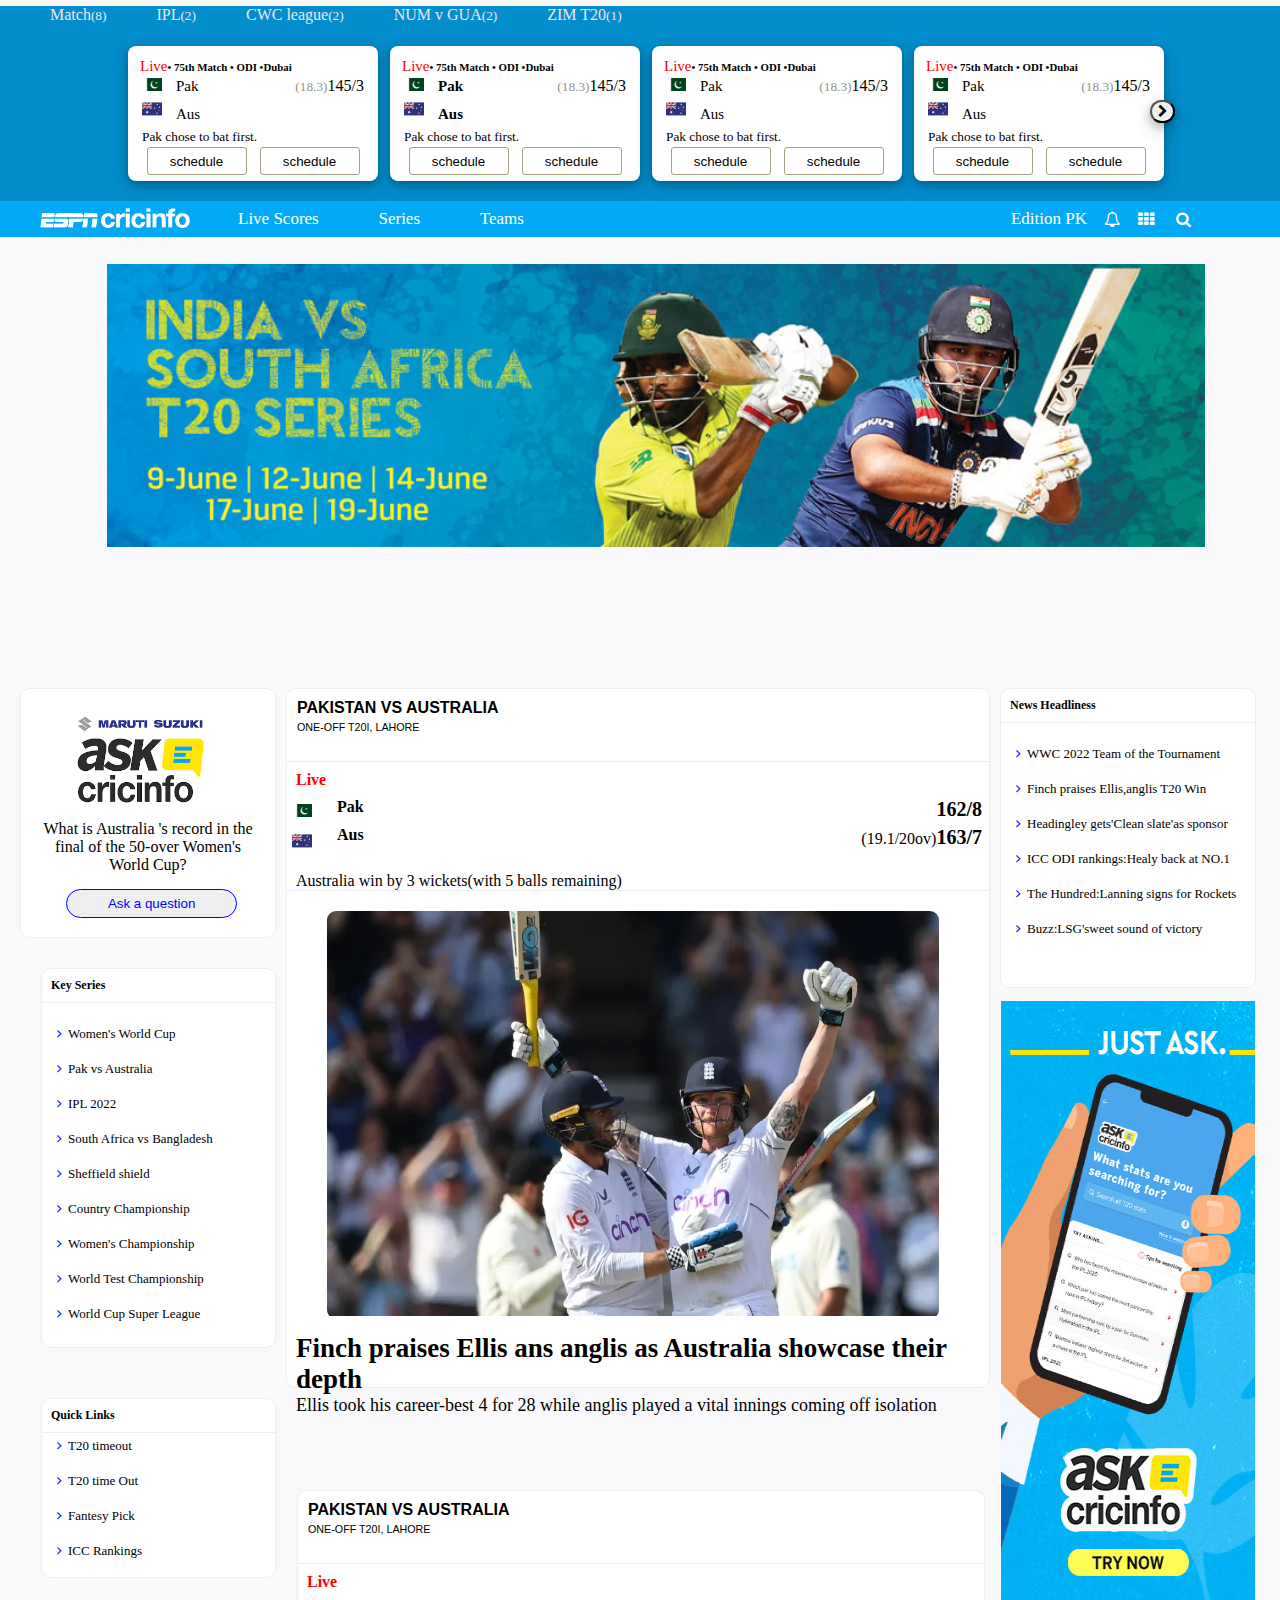
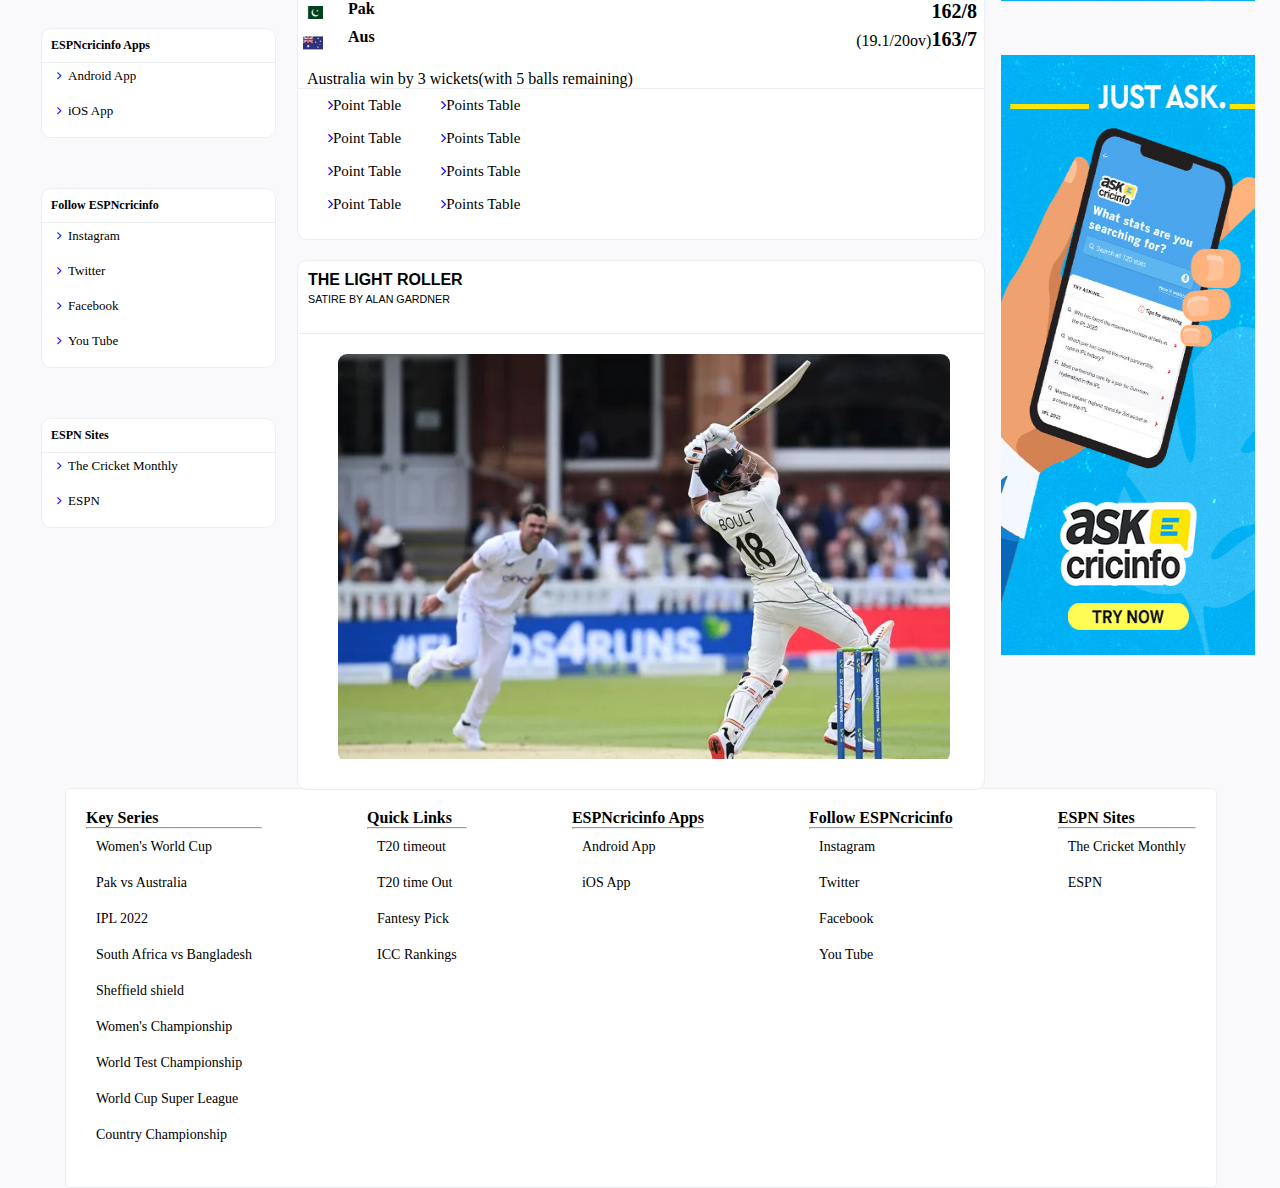
<file: index.html>
<!DOCTYPE html>
<html lang="en">
<head>
    <meta charset="UTF-8">
    <meta http-equiv="X-UA-Compatible" content="IE=edge">
    <meta name="viewport" content="width=device-width, initial-scale=1.0">
    <link rel="stylesheet" href="https://cdnjs.cloudflare.com/ajax/libs/font-awesome/4.7.0/css/font-awesome.min.css">

    <title>ESPNcrick</title>
    <link rel="stylesheet" href="ESPNcrick.css">
</head>
<body style="background-color: #f9f9fb;">
    <div class="main-container">
        <div class="container">
<div class="list">
    <ul class="nav">
        <li class="nav-text active "><a>Match<span>(8)</span></a></li>
        <li class="nav-text"><a>IPL<span>(2)</span></a></li>
        <li class="nav-text"><a>CWC league<span>(2)</span></a></li>
        <li class="nav-text"><a>NUM v GUA<span>(2)</span></a></li>
        <li class="nav-text"><a>ZIM T20<span>(1)</span></a></li>
    </ul>
    <div class="card-col">
<div class="container-card" >
    <div class="card">
        <div class="card-title">
            <p style="font-size:13px; margin-bottom: 0;"><span style="color: red;font-size: 15px;">Live</span><span style="color: black;"><strong>• 75th Match •</strong>
                <strong>ODI •Dubai</strong></span></p>
                <div class="card-text">
                <div><img src="./image/pakistan.png" width="20px">
                    <span style="color: black; font-size: 15px; margin-left: 10px;">Pak</span></div>
                <div><p><span style="font-size: smaller;">(18.3)</span>145/3</p></div>
            </div>
            <div class="card-text">
                <div><img src="./image/340493.webp" width="20px">
                    <span style="color: black; font-size: 15px; margin-left: 10px;">Aus</span></div>
            </div>
            <div class="card-text">
                <div><span style="font-size: smaller; color: black;">Pak chose to bat first.</span></div>
            </div>
            <div class="button">
                <button>schedule</button>
                <button>schedule</button>
            </div>
        </div>
    </div>
</div>
 <div class="container-card">
    <div class="card">
        <div class="card-title">
            <p style="font-size:13px; margin-bottom: 0;"><span style="color: red;font-size: 15px;">Live</span><span style="color: black;"><strong>• 75th Match •</strong>
                <strong>ODI •Dubai</strong></span></p>
                <div class="card-text" >
                <div><img src="./image/pakistan.png" width="20px">
                    <span style="color: black;font-size: 15px; margin-left: 10px;"><strong>Pak</strong></span></div>
                <div><p><span style="font-size: smaller;">(18.3)</span>145/3</p></div>
            </div>
            <div class="card-text">
                <div><img src="./image/340493.webp" width="20px">
                    <span style="color: black;font-size: 15px; margin-left: 10px;"><strong>Aus</strong></span></div>
            </div>
            <div class="card-text">
                <div><span style="font-size: smaller; color: black;">Pak chose to bat first.</span></div>
            </div>
        <div class="button">
                <button>schedule</button>
                <button>schedule</button>
            </div>
        </div>
    </div>
</div>
<div class="container-card">
    <div class="card">
        <div class="card-title">
            <p style="font-size:13px; margin-bottom: 0;"><span style="color: red;font-size: 15px;">Live</span><span style="color: black;"><strong>• 75th Match •</strong>
                <strong>ODI •Dubai</strong></span></p>
                <div class="card-text">
                <div><img src="./image/pakistan.png" width="20px">
                    <span style="color: black; font-size: 15px; margin-left: 10px;">Pak</span></div>
                <div><p><span style="font-size: smaller;">(18.3)</span>145/3</p></div>
            </div>
            <div class="card-text">
                <div><img src="./image/340493.webp" width="20px">
                    <span style="color: black; font-size: 15px; margin-left: 10px;">Aus</span></div>
            </div>
            <div class="card-text">
                <div><span style="font-size: smaller; color: black;">Pak chose to bat first.</span></div>
            </div>
            <div class="button">
                <button>schedule</button>
                <button>schedule</button>
            </div>
        </div>
    </div>
</div>
<div class="container-card">
    <div class="card">
        <div class="card-title">
            <p style="font-size:13px; margin-bottom: 0;"><span style="color: red;font-size: 15px;">Live</span><span style="color: black;"><strong>• 75th Match •</strong>
                <strong>ODI •Dubai</strong></span></p>
                <div class="card-text">
                <div><img src="./image/pakistan.png" width="20px">
                    <span style="color: black; font-size: 15px; margin-left: 10px;">Pak<span style="color: red; font-size:0px;margin-left: 6px;">•</span></span></div>
                <div><p><span style="font-size: smaller;">(18.3)</span>145/3</p></div>
            </div>
            <div class="card-text" style="display: flex;">
                
                <div><img src="./image/340493.webp" width="20px">
                    <span style="color: black; font-size: 15px; margin-left: 10px;">Aus</span></div>
                    <div class="btn" style="padding-top: 0px;">
                    <button> <i class="fa fa-chevron-right" aria-hidden="true"></i></button>
                </div>
            </div>
            <div class="card-text">
                <div><span style="font-size: smaller; color: black;">Pak chose to bat first.</span></div>
            </div>
            <div class="button" >
                <button>schedule</button>
                <button>schedule</button>
            </div>
        </div>
    </div>
</div>
        </div>
    </div>
</div>
</div>
<div class="nav-bar">
    <div class="logo-sec">
        <img src="./image/logo.png" width="150px" style="margin-top:7px; flex: 1; margin-left: 40PX;">
        </div>
        <div class="menu" style="flex: 2;">
            <ul>
                <li>
                    <a href="#" >Live Scores</a>
                    <ul>
                        <li>Live Score</li>
                        <li>Week View</li>
                        <li>Month View</li>
                        <li>Season View</li>
                    </ul>
                </li>
                <li>
                    <a href="#">Series</a>
                    <ul>
                        <li>Women World</li>
                        <li>Nepal V PNG</li>
                        <li>PAK v AUS</li>
                        <li>Pakistan Cup</li>
                    </ul>
                </li>
                <li>
                    <a href="#" >Teams</a>
                    <ul>
                        <li>Aus Women</li>
                        <li>England</li>
                        <li>Nepal</li>
                        <li>Pakistan</li>
                    </ul>
                </li>
            </ul>
        </div>
        <div class="menu-list">
            <div class="menu">
                <ul >
                <li>
                    <a href="#">Edition PK</a>
                <ul>
                    <li>Action</li>
                    <li>Another Action</li>
                    <li>Somethink else here</li>
                </ul>
            </li>
            </ul>
        </div> 
            <div class="icon">
                <p style="margin-right: 80px;"><span ><i class="fa fa-bell-o"></i></span><span><i class="fa fa-th"></i></span>
              <span><i class="fa fa-search"></i></i></span></p>
          </div>
</div> 
</div>
<div>
    <div>
        <img src="./image/advertising.jpg" style="padding: 27px;width: 90%; margin-left: 80px;">
    </div>
</div>
<div class="body" style="display: flex; margin-top: 90px;">
<div class="body-img">
    <img src="./image/download (1).png"><br>
    <p style="text-align: center;padding-top: 7px;">What is Australia 's record in the <br>
    final of the 50-over Women's<br> World
     Cup?</p>
     <button>Ask a question</button> 
<div class="body-img-series">
    <h4 style="padding: 9px; border-bottom: 1px solid #edeef0;font-size: 12px;">Key Series</h4><br>
    <h5><i class="fa fa-angle-right"></i>Women's World Cup</h5>
    <h5><i class="fa fa-angle-right"></i>Pak vs Australia</h5>
    <h5><i class="fa fa-angle-right"></i>IPL 2022</h5>
    <h5><i class="fa fa-angle-right"></i>South Africa vs Bangladesh</h5>
    <h5><i class="fa fa-angle-right"></i>Sheffield shield</h5>
    <h5><i class="fa fa-angle-right"></i>Country Championship</h5>
    <h5><i class="fa fa-angle-right"></i>Women's Championship</h5>
    <h5><i class="fa fa-angle-right"></i>World Test Championship</h5>
    <h5><i class="fa fa-angle-right"></i>World Cup Super League</h5>
    </div>
    <div class="body-img-series" style="height: 180px;">
        <h4 style="padding: 9px; border-bottom: 1px solid #edeef0;font-size: 12px;">Quick Links</h4>
        <h5> <i class="fa fa-angle-right"></i>T20 timeout</h5>
        <h5><i class="fa fa-angle-right"></i>T20 time Out</h5>
         <h5><i class="fa fa-angle-right"></i>Fantesy Pick</h5>
         <h5><i class="fa fa-angle-right"></i>ICC Rankings</h5>
    </div>
    <div class="body-img-series" style="height: 110px;">
        <h4 style="padding: 9px; border-bottom: 1px solid #edeef0;font-size: 12px;">ESPNcricinfo Apps</h4>
            <h5><i class="fa fa-angle-right"></i>Android App</h5>
            <h5><i class="fa fa-angle-right"></i>iOS App</h5>
    </div>
    <div class="body-img-series" style="height: 180px;">
        <h4 style="padding: 9px; border-bottom: 1px solid #edeef0;font-size: 12px;">Follow ESPNcricinfo</h4>
                <h5><i class="fa fa-angle-right"></i>Instagram</h5>
                <h5><i class="fa fa-angle-right"></i>Twitter</h5>
                 <h5><i class="fa fa-angle-right"></i>Facebook</h5>
                 <h5><i class="fa fa-angle-right"></i>You Tube</h5>
                </div>
                <div class="body-img-series" style="height: 110px;">
                    <h4 style="padding: 9px; border-bottom: 1px solid #edeef0;font-size: 12px;">ESPN Sites</h4>
                    <h5><i class="fa fa-angle-right"></i>The Cricket Monthly</h5>
                    <h5><i class="fa fa-angle-right"></i>ESPN</h5>
                </div>
</div>
<div class="info-div">
    <div style="border-bottom: 1px solid #edeef0; padding: 10px;font-family:Verdana, Geneva, Tahoma, sans-serif">
        <h4 style="padding-bottom: 4px;">PAKISTAN VS AUSTRALIA</h4>
        <h6 style="font-weight: 100;">ONE-OFF T20I, LAHORE</h6><br>
    </div>
        <h4 style="padding: 9px;color: red;">Live</h4>
        <div class="score">
        <div class="picture"  style="padding: 5px;">
          <img src="./image/pakistan.png" width="20px">
        </div><span style="margin-left: 20px;flex: 2;"><b>Pak</b></span>
        <div class="run">
            <p><b style="font-size: 20px; padding-right: 7px;">162/8</b></p>
        </div>
</div>
<div class="score">
<div class="picture"  style="padding: 5px;">
<img src="./image/340493.webp" width="20px">
</div><span style="margin-left: 20px; flex: 2;"><b>Aus</b></span>
<div class="run">
  <p>(19.1/20ov)<b style="font-size: 20px; padding-right: 7px;">163/7</b></p>
</div>
</div>
<p style="margin-top: 12px; padding-left: 9px;border-bottom: 1px solid #edeef0;">Australia win by 3 wickets(with 5 balls remaining)</p>
<div class="score-img">
    <div class="image"><img src="./image/center-1.webp"></div>
</div>
<h1 style="font-size:27px;padding-left: 9px; margin-top: 14px;">Finch praises Ellis ans anglis as Australia showcase their depth</h1>
<h4 style="font-size: 18px;font-weight: 100;padding-left: 9px;">Ellis took his career-best 4 for 28 while anglis
played a vital innings coming off isolation</h4><br><br><br>
<div class="info-div" style="width: 98%; height: 350px;">
    <div style="border-bottom: 1px solid #edeef0; padding: 10px;font-family:Verdana, Geneva, Tahoma, sans-serif">
        <h4 style="padding-bottom: 4px;">PAKISTAN VS AUSTRALIA</h4>
        <h6 style="font-weight: 100;">ONE-OFF T20I, LAHORE</h6><br>
    </div>
        <h4 style="padding: 9px;color: red;">Live</h4>
        <div class="score">
        <div class="picture"  style="padding: 5px;">
          <img src="./image/pakistan.png" width="20px">
        </div><span style="margin-left: 20px;flex: 2;"><b>Pak</b></span>
        <div class="run">
            <p><b style="font-size: 20px; padding-right: 7px;">162/8</b></p>
        </div>
</div>
<div class="score">
<div class="picture"  style="padding: 5px;">
<img src="./image/340493.webp" width="20px">
</div><span style="margin-left: 20px; flex: 2;"><b>Aus</b></span>
<div class="run">
  <p>(19.1/20ov)<b style="font-size: 20px; padding-right: 7px;">163/7</b></p>
</div>
</div>
<p style="margin-top: 8px; padding-left: 9px;border-bottom: 1px solid #edeef0;">Australia win by 3 wickets(with 5 balls remaining)</p>
<div class="point-table"><p><i class="fa fa-angle-right"></i>Point Table<span><i class="fa fa-angle-right"></i>Points Table</span></p></div>
<div class="point-table"><p><i class="fa fa-angle-right"></i>Point Table<span><i class="fa fa-angle-right"></i>Points Table</span></p></div>
<div class="point-table"><p><i class="fa fa-angle-right"></i>Point Table<span><i class="fa fa-angle-right"></i>Points Table</span></p></div>
<div class="point-table"><p><i class="fa fa-angle-right"></i>Point Table<span><i class="fa fa-angle-right"></i>Points Table</span></p></div> 
</div> 
<div class="info-div" style="width: 98%; height: 530px;">
    <div style="border-bottom: 1px solid #edeef0; padding: 10px;font-family:Verdana, Geneva, Tahoma, sans-serif">
        <h4 style="padding-bottom: 4px;">THE LIGHT ROLLER</h4>
        <h6 style="font-weight: 100;">SATIRE BY ALAN GARDNER</h6><br>
    </div>  
    <div class="score-img">
   <div class="image"><img src="./image/center-2.webp"></div> 
</div>
</div> 
</div>
<div class="body-img-news">
    <h4 style="border-bottom: 1px solid #edeef0;padding: 9px;">News Headliness</h4><br>
    <h5><i class="fa fa-angle-right"></i>WWC 2022 Team of the Tournament</h5>
    <h5><i class="fa fa-angle-right"></i>Finch praises Ellis,anglis T20 Win</h5>
    <h5><i class="fa fa-angle-right"></i>Headingley gets'Clean slate'as sponsor</h5>
    <h5><i class="fa fa-angle-right"></i>ICC ODI rankings:Healy back at NO.1</h5>
    <h5><i class="fa fa-angle-right"></i>The Hundred:Lanning signs for Rockets</h5>
    <h5><i class="fa fa-angle-right"></i>Buzz:LSG'sweet sound of victory</h5>  
    <div class="news-img">
        <img src="./image/side-image.jpg">
    </div> 
    <div class="news-img">
        <img src="./image/side-image.jpg">
    </div> 
</div>
</div>
</div>
<div class="footer">
    <div>
        <h4>Key Series</h4>
        <hr>
        <h5>Women's World Cup</h5>
        <h5>Pak vs Australia</h5>
        <h5>IPL 2022</h5>
        <h5>South Africa vs Bangladesh</h5>
        <h5>Sheffield shield</h5>
        <h5>Women's Championship</h5>
        <h5>World Test Championship</h5>
        <h5>World Cup Super League</h5>
        <h5>Country Championship </h5>
    </div>
    <div>
        <h4>Quick Links</h4>
        <hr>
        <h5>T20 timeout</h5>
        <h5>T20 time Out</h5>
         <h5>Fantesy Pick</h5>
         <h5>ICC Rankings</h5>
    </div>
<div>
    <h4>ESPNcricinfo Apps</h4>
        <hr>
        <h5>Android App</h5>
        <h5>iOS App</h5>
</div>
<div>
<h4>Follow ESPNcricinfo</h4>
        <hr>
        <h5>Instagram</h5>
        <h5>Twitter</h5>
         <h5>Facebook</h5>
         <h5>You Tube</h5>
        </div>
        <div>
            <h4>ESPN Sites</h4>
            <hr>
            <h5>The Cricket Monthly</h5>
            <h5>ESPN</h5>
        </div>
</div>
</body>
</html>
</file>
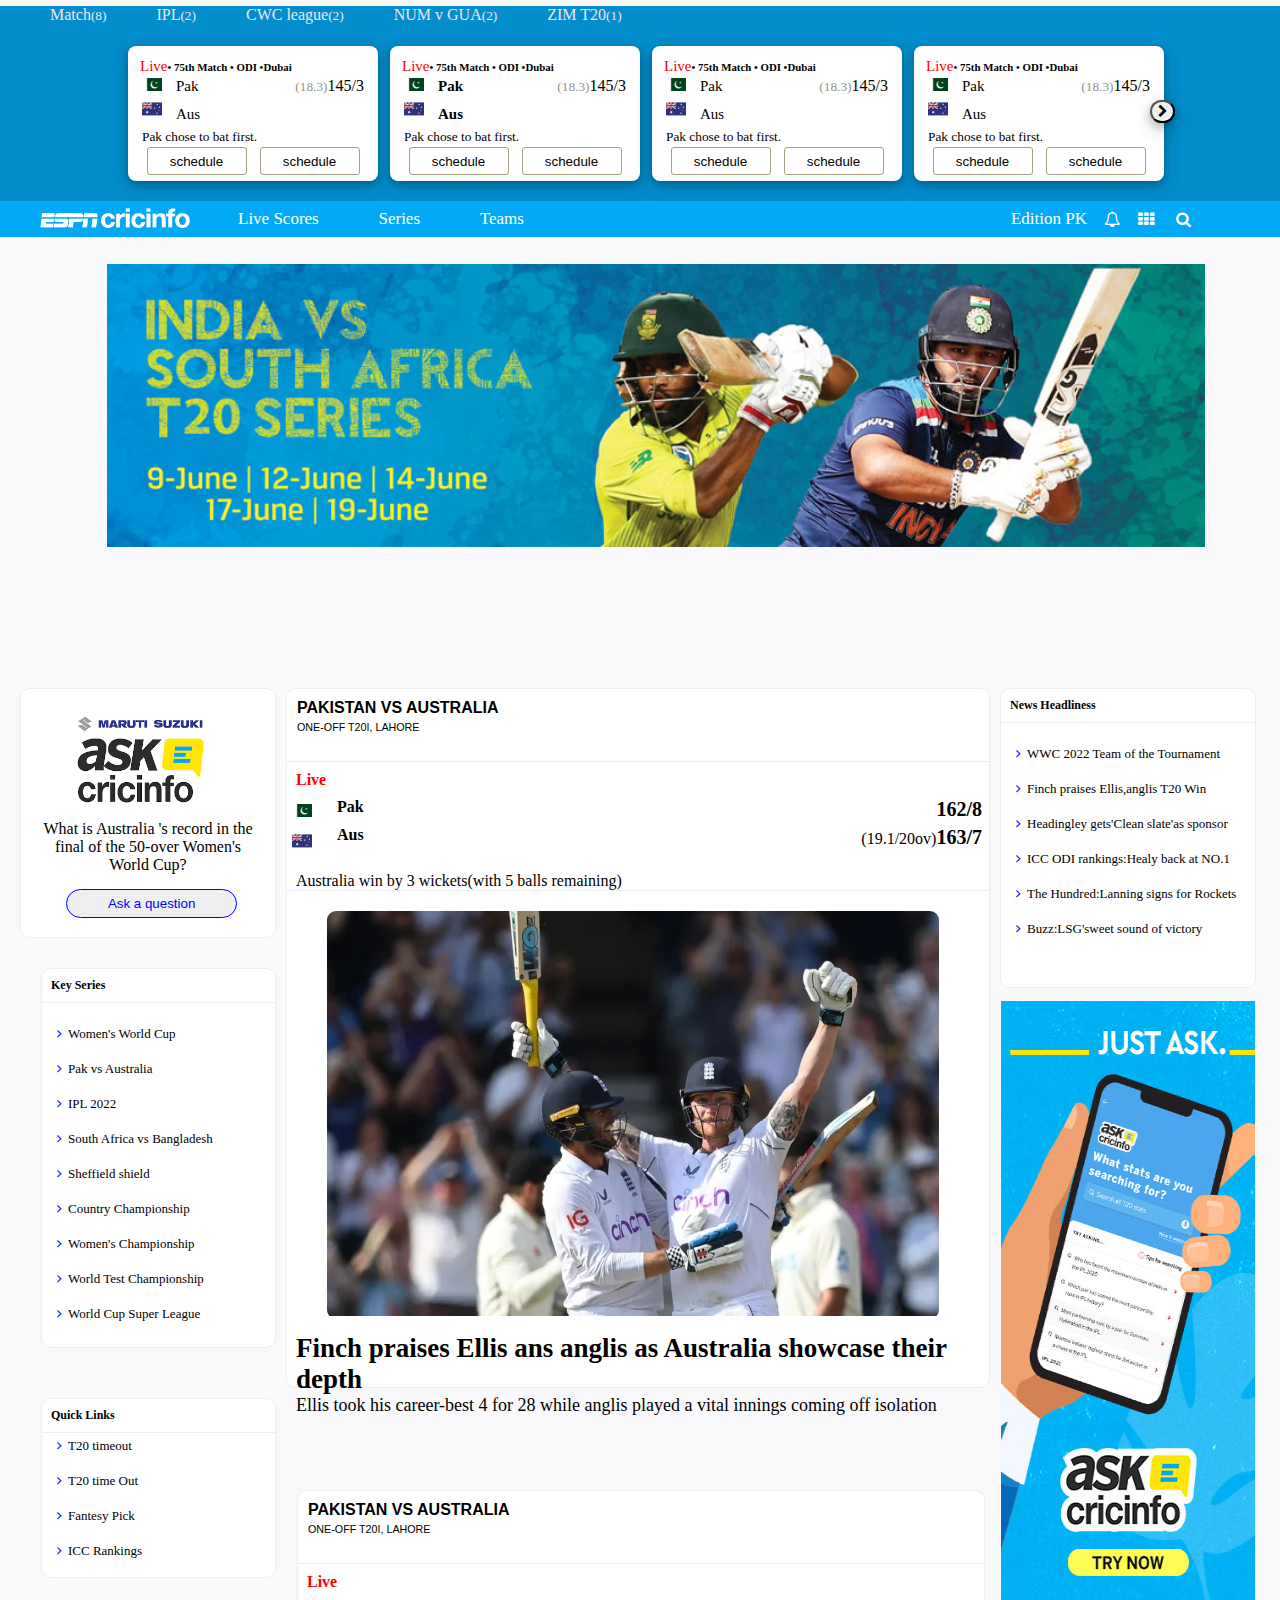
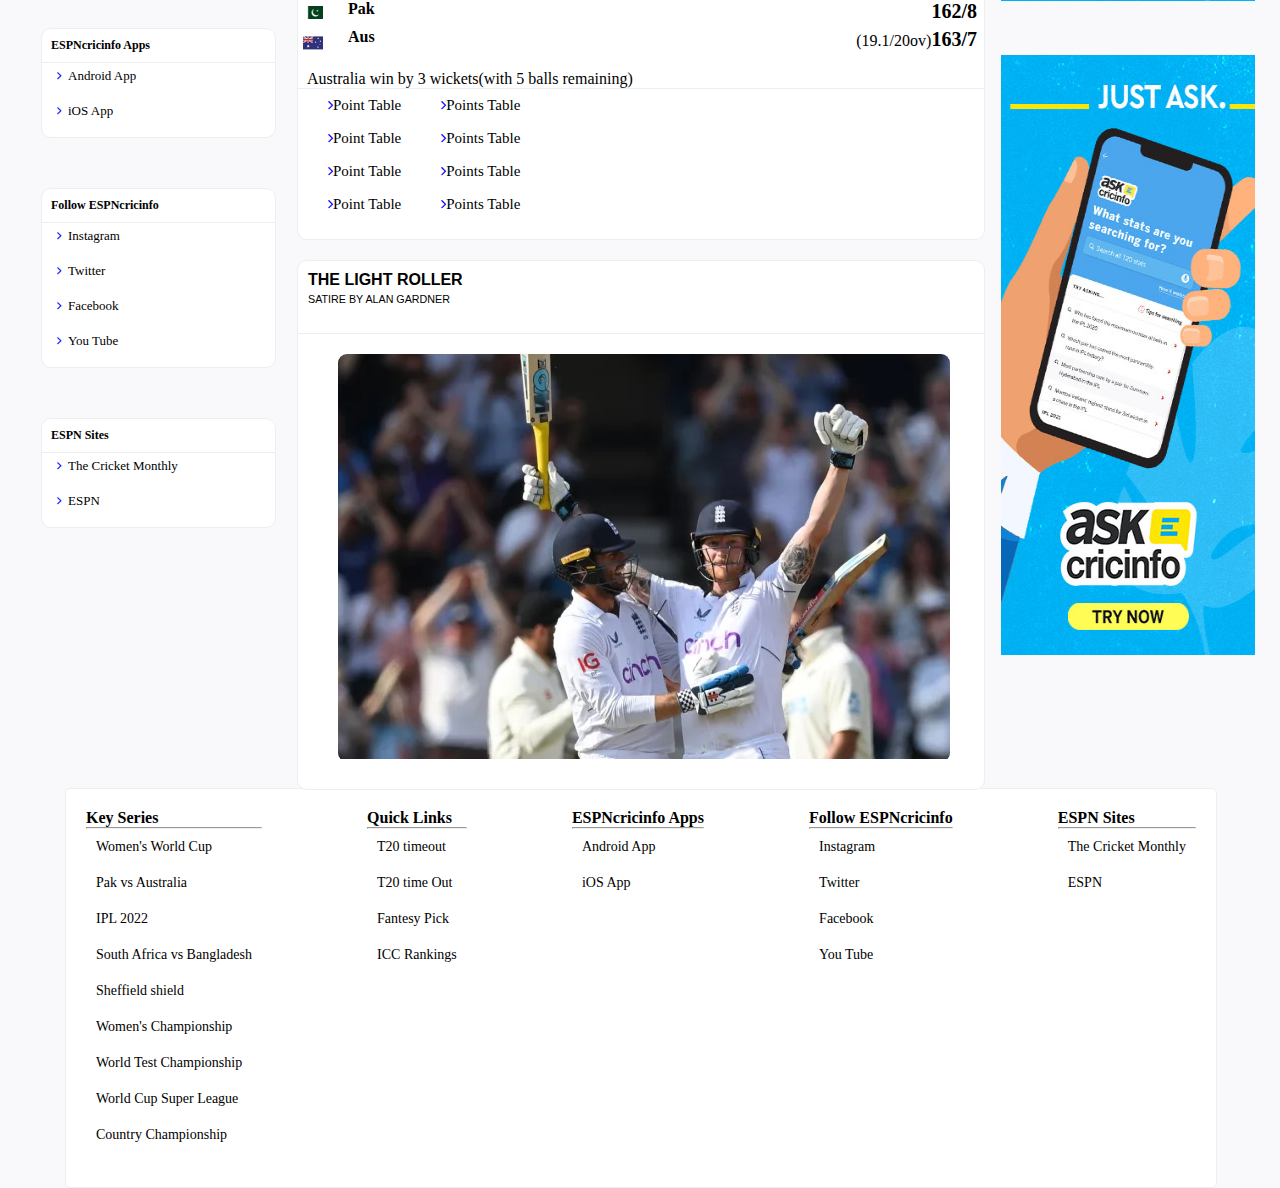
<file: ESPNcrick.html>
<!DOCTYPE html>
<html lang="en">
<head>
    <meta charset="UTF-8">
    <meta http-equiv="X-UA-Compatible" content="IE=edge">
    <meta name="viewport" content="width=device-width, initial-scale=1.0">
    <link rel="stylesheet" href="https://cdnjs.cloudflare.com/ajax/libs/font-awesome/4.7.0/css/font-awesome.min.css">

    <title>ESPNcrick</title>
    <link rel="stylesheet" href="ESPNcrick.css">
</head>
<body style="background-color: #f9f9fb;">
    <div class="main-container">
        <div class="container">
<div class="list">
    <ul class="nav">
        <li class="nav-text active "><a>Match<span>(8)</span></a></li>
        <li class="nav-text"><a>IPL<span>(2)</span></a></li>
        <li class="nav-text"><a>CWC league<span>(2)</span></a></li>
        <li class="nav-text"><a>NUM v GUA<span>(2)</span></a></li>
        <li class="nav-text"><a>ZIM T20<span>(1)</span></a></li>
    </ul>
    <div class="card-col">
<div class="container-card" >
    <div class="card">
        <div class="card-title">
            <p style="font-size:13px; margin-bottom: 0;"><span style="color: red;font-size: 15px;">Live</span><span style="color: black;"><strong>• 75th Match •</strong>
                <strong>ODI •Dubai</strong></span></p>
                <div class="card-text">
                <div><img src="./image/pakistan.png" width="20px">
                    <span style="color: black; font-size: 15px; margin-left: 10px;">Pak</span></div>
                <div><p><span style="font-size: smaller;">(18.3)</span>145/3</p></div>
            </div>
            <div class="card-text">
                <div><img src="./image/340493.webp" width="20px">
                    <span style="color: black; font-size: 15px; margin-left: 10px;">Aus</span></div>
            </div>
            <div class="card-text">
                <div><span style="font-size: smaller; color: black;">Pak chose to bat first.</span></div>
            </div>
            <div class="button">
                <button>schedule</button>
                <button>schedule</button>
            </div>
        </div>
    </div>
</div>
 <div class="container-card">
    <div class="card">
        <div class="card-title">
            <p style="font-size:13px; margin-bottom: 0;"><span style="color: red;font-size: 15px;">Live</span><span style="color: black;"><strong>• 75th Match •</strong>
                <strong>ODI •Dubai</strong></span></p>
                <div class="card-text" >
                <div><img src="./image/pakistan.png" width="20px">
                    <span style="color: black;font-size: 15px; margin-left: 10px;"><strong>Pak</strong></span></div>
                <div><p><span style="font-size: smaller;">(18.3)</span>145/3</p></div>
            </div>
            <div class="card-text">
                <div><img src="./image/340493.webp" width="20px">
                    <span style="color: black;font-size: 15px; margin-left: 10px;"><strong>Aus</strong></span></div>
            </div>
            <div class="card-text">
                <div><span style="font-size: smaller; color: black;">Pak chose to bat first.</span></div>
            </div>
        <div class="button">
                <button>schedule</button>
                <button>schedule</button>
            </div>
        </div>
    </div>
</div>
<div class="container-card">
    <div class="card">
        <div class="card-title">
            <p style="font-size:13px; margin-bottom: 0;"><span style="color: red;font-size: 15px;">Live</span><span style="color: black;"><strong>• 75th Match •</strong>
                <strong>ODI •Dubai</strong></span></p>
                <div class="card-text">
                <div><img src="./image/pakistan.png" width="20px">
                    <span style="color: black; font-size: 15px; margin-left: 10px;">Pak</span></div>
                <div><p><span style="font-size: smaller;">(18.3)</span>145/3</p></div>
            </div>
            <div class="card-text">
                <div><img src="./image/340493.webp" width="20px">
                    <span style="color: black; font-size: 15px; margin-left: 10px;">Aus</span></div>
            </div>
            <div class="card-text">
                <div><span style="font-size: smaller; color: black;">Pak chose to bat first.</span></div>
            </div>
            <div class="button">
                <button>schedule</button>
                <button>schedule</button>
            </div>
        </div>
    </div>
</div>
<div class="container-card">
    <div class="card">
        <div class="card-title">
            <p style="font-size:13px; margin-bottom: 0;"><span style="color: red;font-size: 15px;">Live</span><span style="color: black;"><strong>• 75th Match •</strong>
                <strong>ODI •Dubai</strong></span></p>
                <div class="card-text">
                <div><img src="./image/pakistan.png" width="20px">
                    <span style="color: black; font-size: 15px; margin-left: 10px;">Pak<span style="color: red; font-size:0px;margin-left: 6px;">•</span></span></div>
                <div><p><span style="font-size: smaller;">(18.3)</span>145/3</p></div>
            </div>
            <div class="card-text" style="display: flex;">
                
                <div><img src="./image/340493.webp" width="20px">
                    <span style="color: black; font-size: 15px; margin-left: 10px;">Aus</span></div>
                    <div class="btn" style="padding-top: 0px;">
                    <button> <i class="fa fa-chevron-right" aria-hidden="true"></i></button>
                </div>
            </div>
            <div class="card-text">
                <div><span style="font-size: smaller; color: black;">Pak chose to bat first.</span></div>
            </div>
            <div class="button" >
                <button>schedule</button>
                <button>schedule</button>
            </div>
        </div>
    </div>
</div>
        </div>
    </div>
</div>
</div>
<div class="nav-bar">
    <div class="logo-sec">
        <img src="./image/logo.png" width="150px" style="margin-top:7px; flex: 1; margin-left: 40PX;">
        </div>
        <div class="menu" style="flex: 2;">
            <ul>
                <li>
                    <a href="#" >Live Scores</a>
                    <ul>
                        <li>Live Score</li>
                        <li>Week View</li>
                        <li>Month View</li>
                        <li>Season View</li>
                    </ul>
                </li>
                <li>
                    <a href="#">Series</a>
                    <ul>
                        <li>Women World</li>
                        <li>Nepal V PNG</li>
                        <li>PAK v AUS</li>
                        <li>Pakistan Cup</li>
                    </ul>
                </li>
                <li>
                    <a href="#" >Teams</a>
                    <ul>
                        <li>Aus Women</li>
                        <li>England</li>
                        <li>Nepal</li>
                        <li>Pakistan</li>
                    </ul>
                </li>
            </ul>
        </div>
        <div class="menu-list">
            <div class="menu">
                <ul >
                <li>
                    <a href="#">Edition PK</a>
                <ul>
                    <li>Action</li>
                    <li>Another Action</li>
                    <li>Somethink else here</li>
                </ul>
            </li>
            </ul>
        </div> 
            <div class="icon">
                <p style="margin-right: 80px;"><span ><i class="fa fa-bell-o"></i></span><span><i class="fa fa-th"></i></span>
              <span><i class="fa fa-search"></i></i></span></p>
          </div>
</div> 
</div>
<div>
    <div>
        <img src="./image/advertising.jpg" style="padding: 27px;width: 90%; margin-left: 80px;">
    </div>
</div>
<div class="body" style="display: flex; margin-top: 90px;">
<div class="body-img">
    <img src="./image/download (1).png"><br>
    <p style="text-align: center;padding-top: 7px;">What is Australia 's record in the <br>
    final of the 50-over Women's<br> World
     Cup?</p>
     <button>Ask a question</button> 
<div class="body-img-series">
    <h4 style="padding: 9px; border-bottom: 1px solid #edeef0;font-size: 12px;">Key Series</h4><br>
    <h5><i class="fa fa-angle-right"></i>Women's World Cup</h5>
    <h5><i class="fa fa-angle-right"></i>Pak vs Australia</h5>
    <h5><i class="fa fa-angle-right"></i>IPL 2022</h5>
    <h5><i class="fa fa-angle-right"></i>South Africa vs Bangladesh</h5>
    <h5><i class="fa fa-angle-right"></i>Sheffield shield</h5>
    <h5><i class="fa fa-angle-right"></i>Country Championship</h5>
    <h5><i class="fa fa-angle-right"></i>Women's Championship</h5>
    <h5><i class="fa fa-angle-right"></i>World Test Championship</h5>
    <h5><i class="fa fa-angle-right"></i>World Cup Super League</h5>
    </div>
    <div class="body-img-series" style="height: 180px;">
        <h4 style="padding: 9px; border-bottom: 1px solid #edeef0;font-size: 12px;">Quick Links</h4>
        <h5> <i class="fa fa-angle-right"></i>T20 timeout</h5>
        <h5><i class="fa fa-angle-right"></i>T20 time Out</h5>
         <h5><i class="fa fa-angle-right"></i>Fantesy Pick</h5>
         <h5><i class="fa fa-angle-right"></i>ICC Rankings</h5>
    </div>
    <div class="body-img-series" style="height: 110px;">
        <h4 style="padding: 9px; border-bottom: 1px solid #edeef0;font-size: 12px;">ESPNcricinfo Apps</h4>
            <h5><i class="fa fa-angle-right"></i>Android App</h5>
            <h5><i class="fa fa-angle-right"></i>iOS App</h5>
    </div>
    <div class="body-img-series" style="height: 180px;">
        <h4 style="padding: 9px; border-bottom: 1px solid #edeef0;font-size: 12px;">Follow ESPNcricinfo</h4>
                <h5><i class="fa fa-angle-right"></i>Instagram</h5>
                <h5><i class="fa fa-angle-right"></i>Twitter</h5>
                 <h5><i class="fa fa-angle-right"></i>Facebook</h5>
                 <h5><i class="fa fa-angle-right"></i>You Tube</h5>
                </div>
                <div class="body-img-series" style="height: 110px;">
                    <h4 style="padding: 9px; border-bottom: 1px solid #edeef0;font-size: 12px;">ESPN Sites</h4>
                    <h5><i class="fa fa-angle-right"></i>The Cricket Monthly</h5>
                    <h5><i class="fa fa-angle-right"></i>ESPN</h5>
                </div>
</div>
<div class="info-div">
    <div style="border-bottom: 1px solid #edeef0; padding: 10px;font-family:Verdana, Geneva, Tahoma, sans-serif">
        <h4 style="padding-bottom: 4px;">PAKISTAN VS AUSTRALIA</h4>
        <h6 style="font-weight: 100;">ONE-OFF T20I, LAHORE</h6><br>
    </div>
        <h4 style="padding: 9px;color: red;">Live</h4>
        <div class="score">
        <div class="picture"  style="padding: 5px;">
          <img src="./image/pakistan.png" width="20px">
        </div><span style="margin-left: 20px;flex: 2;"><b>Pak</b></span>
        <div class="run">
            <p><b style="font-size: 20px; padding-right: 7px;">162/8</b></p>
        </div>
</div>
<div class="score">
<div class="picture"  style="padding: 5px;">
<img src="./image/340493.webp" width="20px">
</div><span style="margin-left: 20px; flex: 2;"><b>Aus</b></span>
<div class="run">
  <p>(19.1/20ov)<b style="font-size: 20px; padding-right: 7px;">163/7</b></p>
</div>
</div>
<p style="margin-top: 12px; padding-left: 9px;border-bottom: 1px solid #edeef0;">Australia win by 3 wickets(with 5 balls remaining)</p>
<div class="score-img">
    <div class="image"><img src="./image/center-1.webp"></div>
</div>
<h1 style="font-size:27px;padding-left: 9px; margin-top: 14px;">Finch praises Ellis ans anglis as Australia showcase their depth</h1>
<h4 style="font-size: 18px;font-weight: 100;padding-left: 9px;">Ellis took his career-best 4 for 28 while anglis
played a vital innings coming off isolation</h4><br><br><br>
<div class="info-div" style="width: 98%; height: 350px;">
    <div style="border-bottom: 1px solid #edeef0; padding: 10px;font-family:Verdana, Geneva, Tahoma, sans-serif">
        <h4 style="padding-bottom: 4px;">PAKISTAN VS AUSTRALIA</h4>
        <h6 style="font-weight: 100;">ONE-OFF T20I, LAHORE</h6><br>
    </div>
        <h4 style="padding: 9px;color: red;">Live</h4>
        <div class="score">
        <div class="picture"  style="padding: 5px;">
          <img src="./image/pakistan.png" width="20px">
        </div><span style="margin-left: 20px;flex: 2;"><b>Pak</b></span>
        <div class="run">
            <p><b style="font-size: 20px; padding-right: 7px;">162/8</b></p>
        </div>
</div>
<div class="score">
<div class="picture"  style="padding: 5px;">
<img src="./image/340493.webp" width="20px">
</div><span style="margin-left: 20px; flex: 2;"><b>Aus</b></span>
<div class="run">
  <p>(19.1/20ov)<b style="font-size: 20px; padding-right: 7px;">163/7</b></p>
</div>
</div>
<p style="margin-top: 8px; padding-left: 9px;border-bottom: 1px solid #edeef0;">Australia win by 3 wickets(with 5 balls remaining)</p>
<div class="point-table"><p><i class="fa fa-angle-right"></i>Point Table<span><i class="fa fa-angle-right"></i>Points Table</span></p></div>
<div class="point-table"><p><i class="fa fa-angle-right"></i>Point Table<span><i class="fa fa-angle-right"></i>Points Table</span></p></div>
<div class="point-table"><p><i class="fa fa-angle-right"></i>Point Table<span><i class="fa fa-angle-right"></i>Points Table</span></p></div>
<div class="point-table"><p><i class="fa fa-angle-right"></i>Point Table<span><i class="fa fa-angle-right"></i>Points Table</span></p></div> 
</div> 
<div class="info-div" style="width: 98%; height: 530px;">
    <div style="border-bottom: 1px solid #edeef0; padding: 10px;font-family:Verdana, Geneva, Tahoma, sans-serif">
        <h4 style="padding-bottom: 4px;">THE LIGHT ROLLER</h4>
        <h6 style="font-weight: 100;">SATIRE BY ALAN GARDNER</h6><br>
    </div>  
    <div class="score-img">
   <div class="image"><img src="./image/center-1.webp"></div> 
</div>
</div> 
</div>
<div class="body-img-news">
    <h4 style="border-bottom: 1px solid #edeef0;padding: 9px;">News Headliness</h4><br>
    <h5><i class="fa fa-angle-right"></i>WWC 2022 Team of the Tournament</h5>
    <h5><i class="fa fa-angle-right"></i>Finch praises Ellis,anglis T20 Win</h5>
    <h5><i class="fa fa-angle-right"></i>Headingley gets'Clean slate'as sponsor</h5>
    <h5><i class="fa fa-angle-right"></i>ICC ODI rankings:Healy back at NO.1</h5>
    <h5><i class="fa fa-angle-right"></i>The Hundred:Lanning signs for Rockets</h5>
    <h5><i class="fa fa-angle-right"></i>Buzz:LSG'sweet sound of victory</h5>  
    <div class="news-img">
        <img src="./image/side-image.jpg">
    </div> 
    <div class="news-img">
        <img src="./image/side-image.jpg">
    </div> 
</div>
</div>
</div>
<div class="footer">
    <div>
        <h4>Key Series</h4>
        <hr>
        <h5>Women's World Cup</h5>
        <h5>Pak vs Australia</h5>
        <h5>IPL 2022</h5>
        <h5>South Africa vs Bangladesh</h5>
        <h5>Sheffield shield</h5>
        <h5>Women's Championship</h5>
        <h5>World Test Championship</h5>
        <h5>World Cup Super League</h5>
        <h5>Country Championship </h5>
    </div>
    <div>
        <h4>Quick Links</h4>
        <hr>
        <h5>T20 timeout</h5>
        <h5>T20 time Out</h5>
         <h5>Fantesy Pick</h5>
         <h5>ICC Rankings</h5>
    </div>
<div>
    <h4>ESPNcricinfo Apps</h4>
        <hr>
        <h5>Android App</h5>
        <h5>iOS App</h5>
</div>
<div>
<h4>Follow ESPNcricinfo</h4>
        <hr>
        <h5>Instagram</h5>
        <h5>Twitter</h5>
         <h5>Facebook</h5>
         <h5>You Tube</h5>
        </div>
        <div>
            <h4>ESPN Sites</h4>
            <hr>
            <h5>The Cricket Monthly</h5>
            <h5>ESPN</h5>
        </div>
</div>
</body>
</html>
</file>
<file: ESPNcrick.css>
*{
    padding: 0%;margin: 0%;
    box-sizing: border-box;
}
.header{
    background-color: #f9f9fb;
    height: auto;
}
.main-container{
    background-color:#038dcc;
    padding-bottom: 20px;
}
 .nav{
    display: flex;
    list-style: none;
    height: 20px;
    margin-top: 6px;
    cursor: pointer;
}
.nav-text{
    margin-left:50px ;
    color:#efe5ec ;
}
.nav-text:hover{
    border-bottom: 3px solid white;
}
.nav span{
    font-size: smaller;
}
.card-col{
    display: flex;
    justify-content: center;
    align-items: center;
}
.container-card{
    padding-left: 12px;
    margin-top: 20px;
}
.card{
background-color: white;
border-radius: 8px;
box-shadow: 0 3px 6px 0 rgba(0, 0, 0, 0.2), 0 5px 18px 0 rgba(0, 0, 0, 0.19);
cursor: pointer;
padding: 12px;
width: 250px;
height: 135px;
display: block;
}
.card-title span{
    font-size: smaller;
    color: #939394;
}
.card-text{
    display: flex;
    justify-content: space-between;
    align-items: center;
    padding: 2px;
}
.btn button{
    width: 25px;
    height: 23px;
    border-radius: 13px;
    margin-left: 100%;
    box-shadow: 0 4px 8px 0 rgba(0, 0, 0, 0.2), 0 6px 20px 0 rgba(0, 0, 0, 0.19) ;
}
.button{
    display: flex;
    justify-content: space-around;
    margin-top: px;
}
.button button{
    width: 100px;
    height:28px ;
    cursor: pointer;
    margin-top: auto;
    background-color: white;
    border: 1px solid rgb(170, 157, 133);
    border-radius: 3px;
}
.nav-bar{
    width: 100%;
    height: auto;
    background-color: #03a9f4!important;
    display: flex;
    justify-content: space-around;
    position: sticky;
    left: 0px;
    top: 0px;
}
.menu a{
    padding: 8px;
    font-size: 17px;
    display: inline-block;
    text-decoration: none;
    margin-left: 40px;
    color: #ffff;
    background-color: #03a9f4;
    flex: 2;
}
.menu ul{
    display: inline;
    font-size: 15px;
}
.menu li{
        display: inline-block;
}
.menu ul li:hover ul{
    display: block;
    background-color: white;
    border: 1px solid rgb(192, 185, 185);
    }
    .menu ul li ul{
        position: absolute;
        display: none;
        width: 15%;
    }
    .menu ul li ul li{
        display: block;
        padding: 10px;
    }
.menu ul li ul li:hover {
    color: black;
    cursor: pointer;
    font-size: bold;
    background-color: #62cde6;
    width: 100%;
    display: inline-block;
}
.menu-list{
    display: flex;
    align-items: center;
}
.icon i{
    color: white;
    padding: 9px;
}
.body-img{
    background-color: white;
    border: 1px solid #edeef0;
    border-radius: 10px;
    width: 20%;
    height: 250px;
    padding: 20px;
    margin-top: 20px;
    margin-left: 20px;

}
.body-img img{
    margin-left: 30px;
    width: 65%;
    height: 100px;
}
.body-img button{
    border-radius: 15px;
    border: 1px solid blue;
    margin-left: 25px;
    margin-top: 15px;
    padding: 6px;
    width: 80%;
    color:blue ;
}
.body-img button:hover{
    background-color: #03a9f4;
    color:white;
}
.body-img-series{
    border: 1px solid #edeef0;
    width: 110%;
    height: 380px;
    border-radius: 10px;
    margin-top: 50px;
    margin-right: 2px;
    background-color: white;
}
.body-img-series h5{
    padding-bottom: 10px;
    font-size: 13px;
    font-weight: 130;
    padding-left: 9px;
}
.body-img-series h5:hover{
    background-color: #62cde6;
    width: 100%;
}
.body-img-series h5 i{
    color: blue;
    margin: 6px;
}
.info-div{
    width: 55%;
    background-color: white;
    border: 1px solid #edeef0;
    border-radius: 10px;
    margin-top: 20px;
    margin-left: 10px;
    height: 700px;
}
.score{
    display: flex;
    justify-content: space-between;
}
.score-img{
    width: 612PX;
    height: 408px;
    border-radius: 9px;
  overflow: hidden;
  margin-top: 20px;
  margin-left: 40px;
}
.image{
    width: 612PX;
    height: 408PX;
    background-position: center;
    background-size: cover;
    transition: 0.7s;
  }
  .image:hover{
    transform: scale(1.1);
  }
.point-table{
    padding: 8px;
    padding-left: 30px;
    font-size: 15px;
}
.point-table span{
    margin-left: 40px;
}
.point-table i{
    color: blue;
}
.point-table:hover{
    color: blue;
    cursor: pointer;
}
.body-img-news{
    border: 1px solid #edeef0;
    width: 20%;
    height: 300px;
    border-radius: 10px;
    margin-top: 20px;
    margin-left: 10px;
    background-color: white;
}
.body-img-news h4{
font-size: 12px;
}
.body-img-news h5{
    padding-bottom: 10px;
    font-size: 13px;
    font-weight: 100;
    padding-left: 9px;
}
.body-img-news h5:hover{
    background-color: #62cde6;
    width: 100%;
}
.body-img-news h5 i{
    color: blue;
    margin: 6px;
}
.news-img img{
    width: 100%;
    height: 600px;
    margin-top: 50px;
    margin-left: 0%;
}
.footer{
    display: flex;
    justify-content: space-between;
    width: 90%;
    border: 1px solid #edeef0;
    height: 400px;
    padding: 20px;
    font-weight: 100;
    margin-top: 1000px;
    border-radius: 5px;
    margin-left: 65px;
    background-color:white;

}
.footer h5{
    padding: 10px;
    font-weight: 100;
    font-size: 14px; 
}
.footer h5:hover{
    text-decoration: underline;
}
</file>
